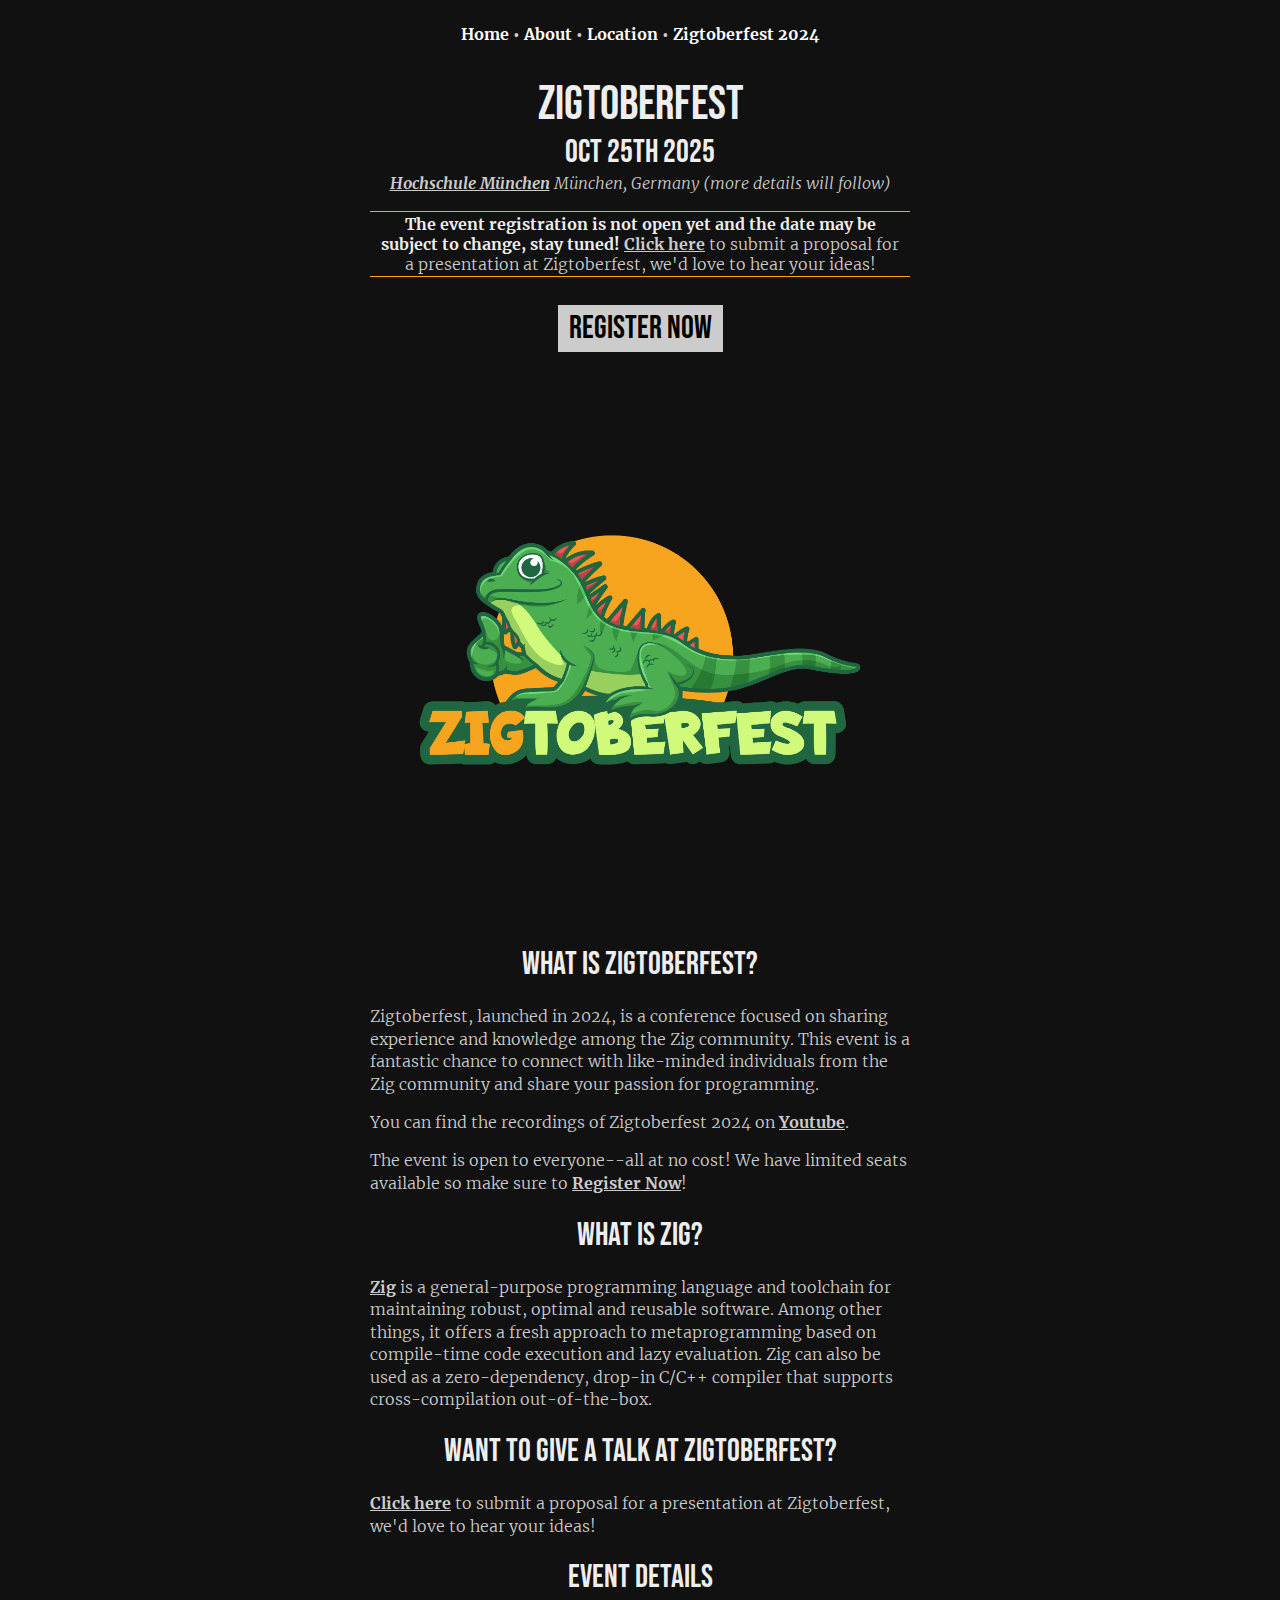
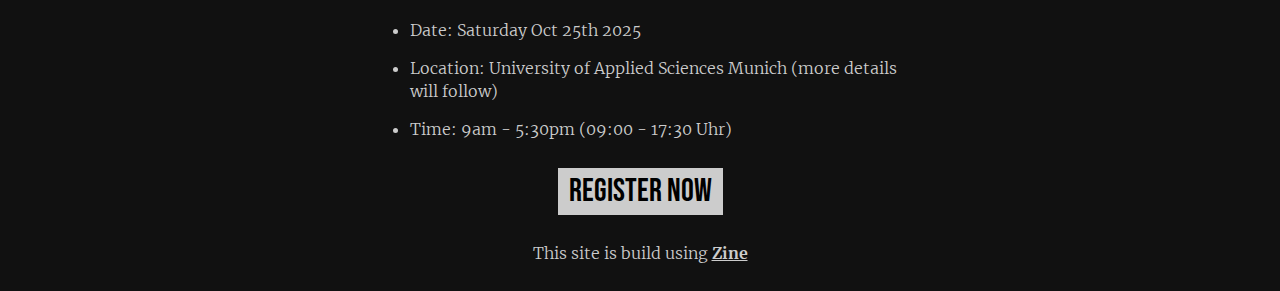
<file: index.html>
<!DOCTYPE html>
<html>
  <head id="head">
    <meta charset="UTF-8">
    <meta name="description" content="Zigtoberfest in Munich">
    <meta name="twitter:card" content="summary">
    <meta name="twitter:site" content="@croloris">
    <meta name="twitter:author" content="@croloris">
    <meta name="twitter:description" content="Zigtoberfest in Munich">
    <meta name="twitter:title" content="Home - Zigtoberfest">
    <meta property="og:title" content="Home">
    <meta property="og:type" content="website">
    <meta http-equiv="x-ua-compatible" content="ie=edge">
    <meta name="viewport" content="width=device-width, initial-scale=1, shrink-to-fit=no">
    <title id="title">
      Home
      - Zigtoberfest
    </title>
    <link rel="stylesheet" type="text/css" href="/style.css">
    <link rel="stylesheet" type="text/css" href="/highlight.css">
    
  <style>
    #page h2,
		#page h3 {
			text-align: left;
		}

		#page h2 {
			font-size: 1.7rem;
			border-bottom: 1px dashed #aaa;
			margin-top: 2em;
		}

		#page h3 {
			font-size: 1.5rem;
		}

		#page h4 {
			font-size: 1rem;
		}

		.title,
		.subtitle {
			margin-bottom: 0;
		}

		.subtitle,
		.tagline {
			margin-top: 0;
		}

		.title {
			font-size: 3rem;
		}

		.subtitle {
			font-size: 2rem;
		}

		.tagline {
			font-size: 1rem;
			font-style: italic;
		}

		.note {
			border-top: 1px solid orange;
			border-bottom: 1px solid orange;
			padding: 2px 5px;
			text-align: center;
		}

		.get-started {
			font-family: 'Bebas Neue', sans-serif;
			font-weight: normal;
			font-size: 2rem;
			text-align: center;
			margin: 1em;
		}

		.get-started a {
			color: black;
			font-weight: normal;
			background-color: #ccc;
			border: 1px solid #ccc;
			padding: 3px 10px;
			text-decoration: none;
		}

		.get-started a:hover {
			background-color: white;
		}
  </style>

  </head>
  <body>
    <nav id="menu" class="centered">
      <a href="/">Home</a>
      •
      <a href="/community/">About</a>
      •
      <a href="/location/">Location</a>
      •
      <a href="/zigtoberfest2024/">Zigtoberfest 2024</a>
    </nav>
    <div id="content">
      
  <h1 class="centered title">Zigtoberfest</h1>
  <h2 class="centered subtitle">Oct 25th 2025</h2> 
  <p class="centered tagline">
  <a href="https://hm.edu/hochschule_muenchen/kontakt/umfeld_standort/campus_lothstrasse/lothstrasse.de.html">Hochschule München</a> München, Germany (more details will follow)
  </p>
  <div class="note">
      <!--The registration starts 08:30am on the day of the event. Please make sure you're at the event location before 09:00am so we can start on time.-->
      <b>The event registration is not open yet and the date may be subject to change, stay tuned!</b>

      <a href="https://form.jotform.com/241586649790068" target="_blank">Click here</a> to submit a proposal for a presentation at Zigtoberfest, we'd love to hear your ideas!
  </div>
  <div class="get-started"><a href="" target="_blank">Register Now</a></div>
  <div id="page" ><p><figure data-title=""><img src="Zigtoberfest-01.png" alt="" title=""></figure></p><h1>What is Zigtoberfest?</h1><p>Zigtoberfest, launched in 2024, is a conference focused on sharing experience and knowledge among the Zig community. This event is a fantastic chance to connect with like-minded individuals from the Zig community and share your passion for programming.</p><p>You can find the recordings of Zigtoberfest 2024 on <a href="https://www.youtube.com/@zigtoberfest/videos">Youtube</a>.</p><p>The event is open to everyone--all at no cost! We have limited seats available so make sure to <a href="" target="_blank">Register Now</a>!</p><h1>What is Zig?</h1><p><a href="https://ziglang.org/">Zig</a> is a general-purpose programming language and toolchain for maintaining robust, optimal and reusable software. Among other things, it offers a fresh approach to metaprogramming based on compile-time code execution and lazy evaluation. Zig can also be used as a zero-dependency, drop-in C/C++ compiler that supports cross-compilation out-of-the-box.</p><h1>Want to give a talk at Zigtoberfest?</h1><p><a href="https://form.jotform.com/241586649790068">Click here</a> to submit a proposal for a presentation at Zigtoberfest, we'd love to hear your ideas!</p><h1>Event Details</h1><ul><li><p>Date: Saturday Oct 25th 2025</p></li><li><p>Location: University of Applied Sciences Munich (more details will follow)</p></li><li><p>Time: 9am - 5:30pm (09:00 - 17:30 Uhr)</p></li></ul></div>
    
  <div class="get-started"><a href="" target="_blank">Register Now</a></div>

  <div class="centered">This site is build using <a href="https://zine-ssg.io/" target_="_blank">Zine</a></div>

    </div>
  </body>
</html>
</file>
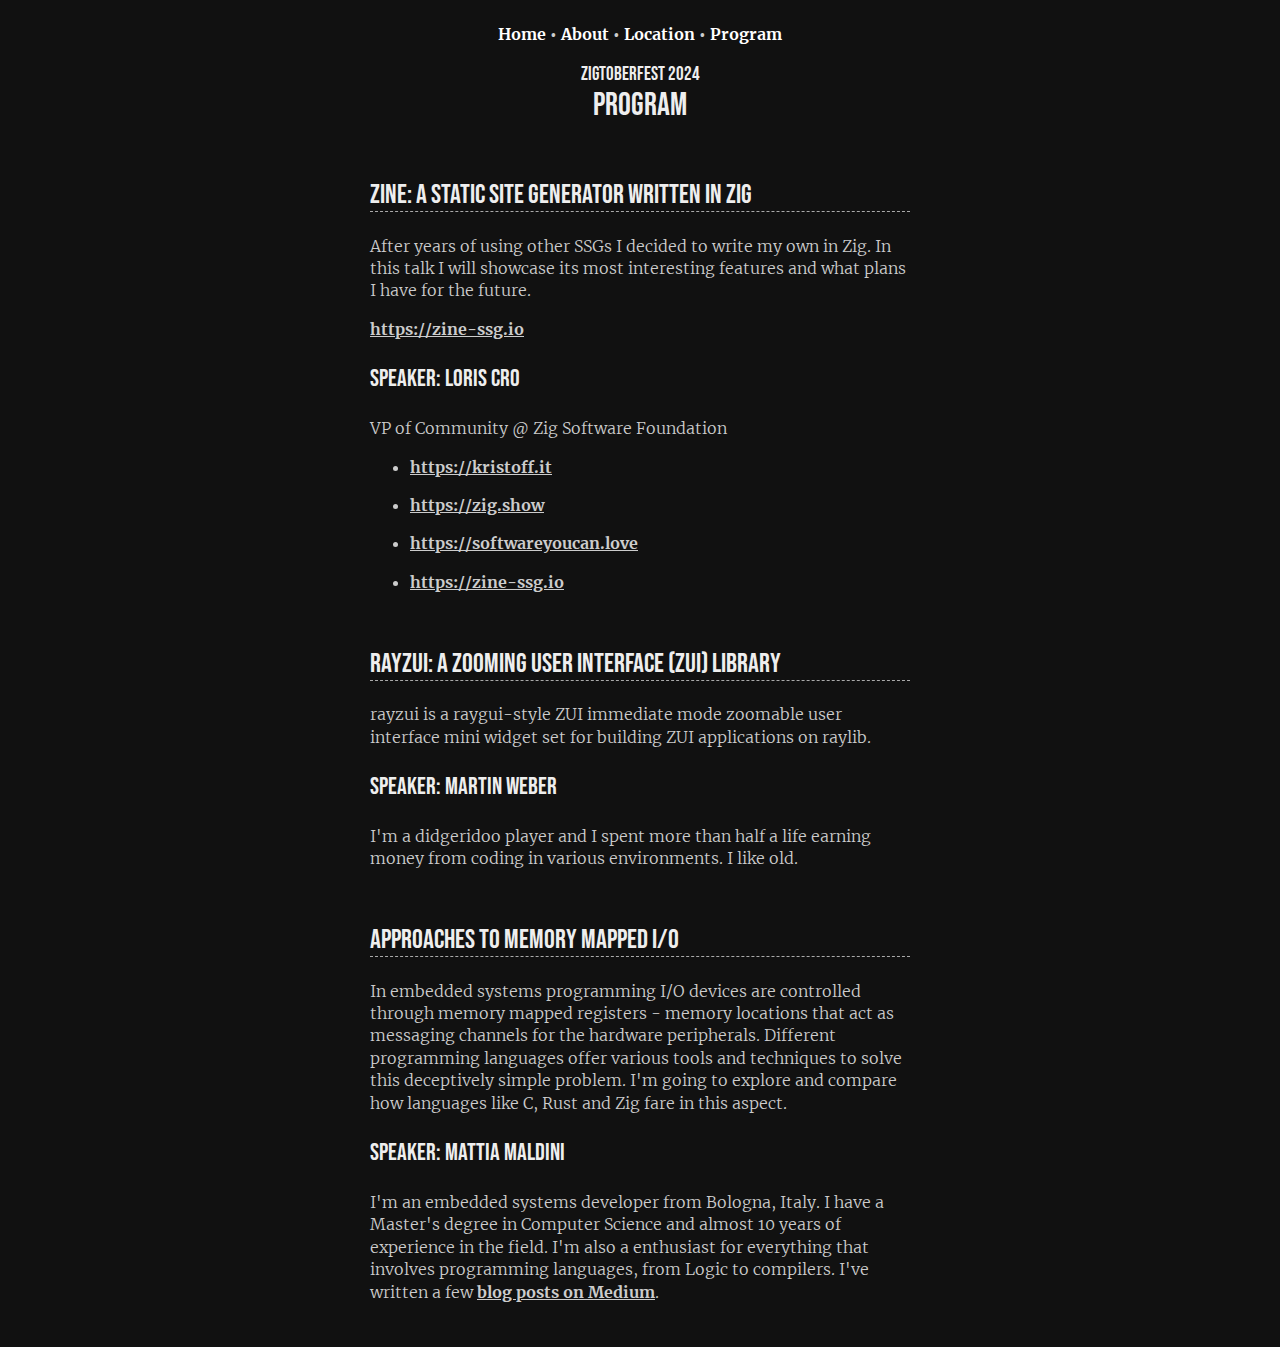
<file: agenda/index.html>
<!DOCTYPE html>
<html>
  <head id="head">
    <meta charset="UTF-8">
    <meta name="description" content="Zigtoberfest in Munich">
    <meta name="twitter:card" content="summary">
    <meta name="twitter:site" content="@croloris">
    <meta name="twitter:author" content="@croloris">
    <meta name="twitter:description" content="Zigtoberfest in Munich">
    <meta name="twitter:title" content="Program - Zigtoberfest">
    <meta property="og:title" content="Program">
    <meta property="og:type" content="website">
    <meta http-equiv="x-ua-compatible" content="ie=edge">
    <meta name="viewport" content="width=device-width, initial-scale=1, shrink-to-fit=no">
    <title id="title">
      Program
      - Zigtoberfest
    </title>
    <link rel="stylesheet" type="text/css" href="/style.css">
    <link rel="stylesheet" type="text/css" href="/highlight.css">
    
  </head>
  <body>
    <nav id="menu" class="centered">
      <a href="/">Home</a>
      •
      <a href="/community/">About</a>
      •
      <a href="/location/">Location</a>
      •
      <a href="/agenda/">Program</a>
    </nav>
    <div id="content">
      
  <style>
    h3.overtitle {
       margin-bottom: 0;
     }
     h1.title {
       margin-top: 0;
     }

		#page h2, #page h3 {
			text-align: left;
		}

		#page h2 {
			font-size: 1.7rem;
			border-bottom: 1px dashed #aaa;
			margin-top: 2em;
		}

		#page h3 {
			font-size: 1.5rem;
		}
    
		#page h4 {
			font-size: 1rem;
		}
  </style>
  <h3 class="overtitle centered">Zigtoberfest 2024</h3>
  <h1 class="title" >Program</h1>
  <div id="page" ><h2>Zine: a Static Site Generator Written in Zig</h2><p>After years of using other SSGs I decided to write my own in Zig. In this talk I will showcase its most interesting features and what plans I have for the future.</p><p><a href="https://zine-ssg.io">https://zine-ssg.io</a></p><h3>Speaker: Loris Cro</h3><p>VP of Community @ Zig Software Foundation</p><ul><li><p><a href="https://kristoff.it">https://kristoff.it</a></p></li><li><p><a href="https://zig.show">https://zig.show</a></p></li><li><p><a href="https://softwareyoucan.love">https://softwareyoucan.love</a></p></li><li><p><a href="https://zine-ssg.io">https://zine-ssg.io</a></p></li></ul><h2>rayzui: a zooming user interface (ZUI) library</h2><p>rayzui is a raygui-style ZUI immediate mode zoomable user interface mini widget set for building ZUI applications on raylib.</p><h3>Speaker: Martin Weber</h3><p>I'm a didgeridoo player and I spent more than half a life earning money from coding in various environments. I like old.</p><h2>Approaches to Memory Mapped I/O</h2><p>In embedded systems programming I/O devices are controlled through memory mapped registers - memory locations that act as messaging channels for the hardware peripherals. Different programming languages offer various tools and techniques to solve this deceptively simple problem. I'm going to explore and compare how languages like C, Rust and Zig fare in this aspect.</p><h3>Speaker: Mattia Maldini</h3><p>I'm an embedded systems developer from Bologna, Italy. I have a Master's degree in Computer Science and almost 10 years of experience in the field. I'm also a enthusiast for everything that involves programming languages, from Logic to compilers. I've written a few <a href="https://medium.com/@maldus512">blog posts on Medium</a>.</p></div>

    </div>
  </body>
</html>
</file>
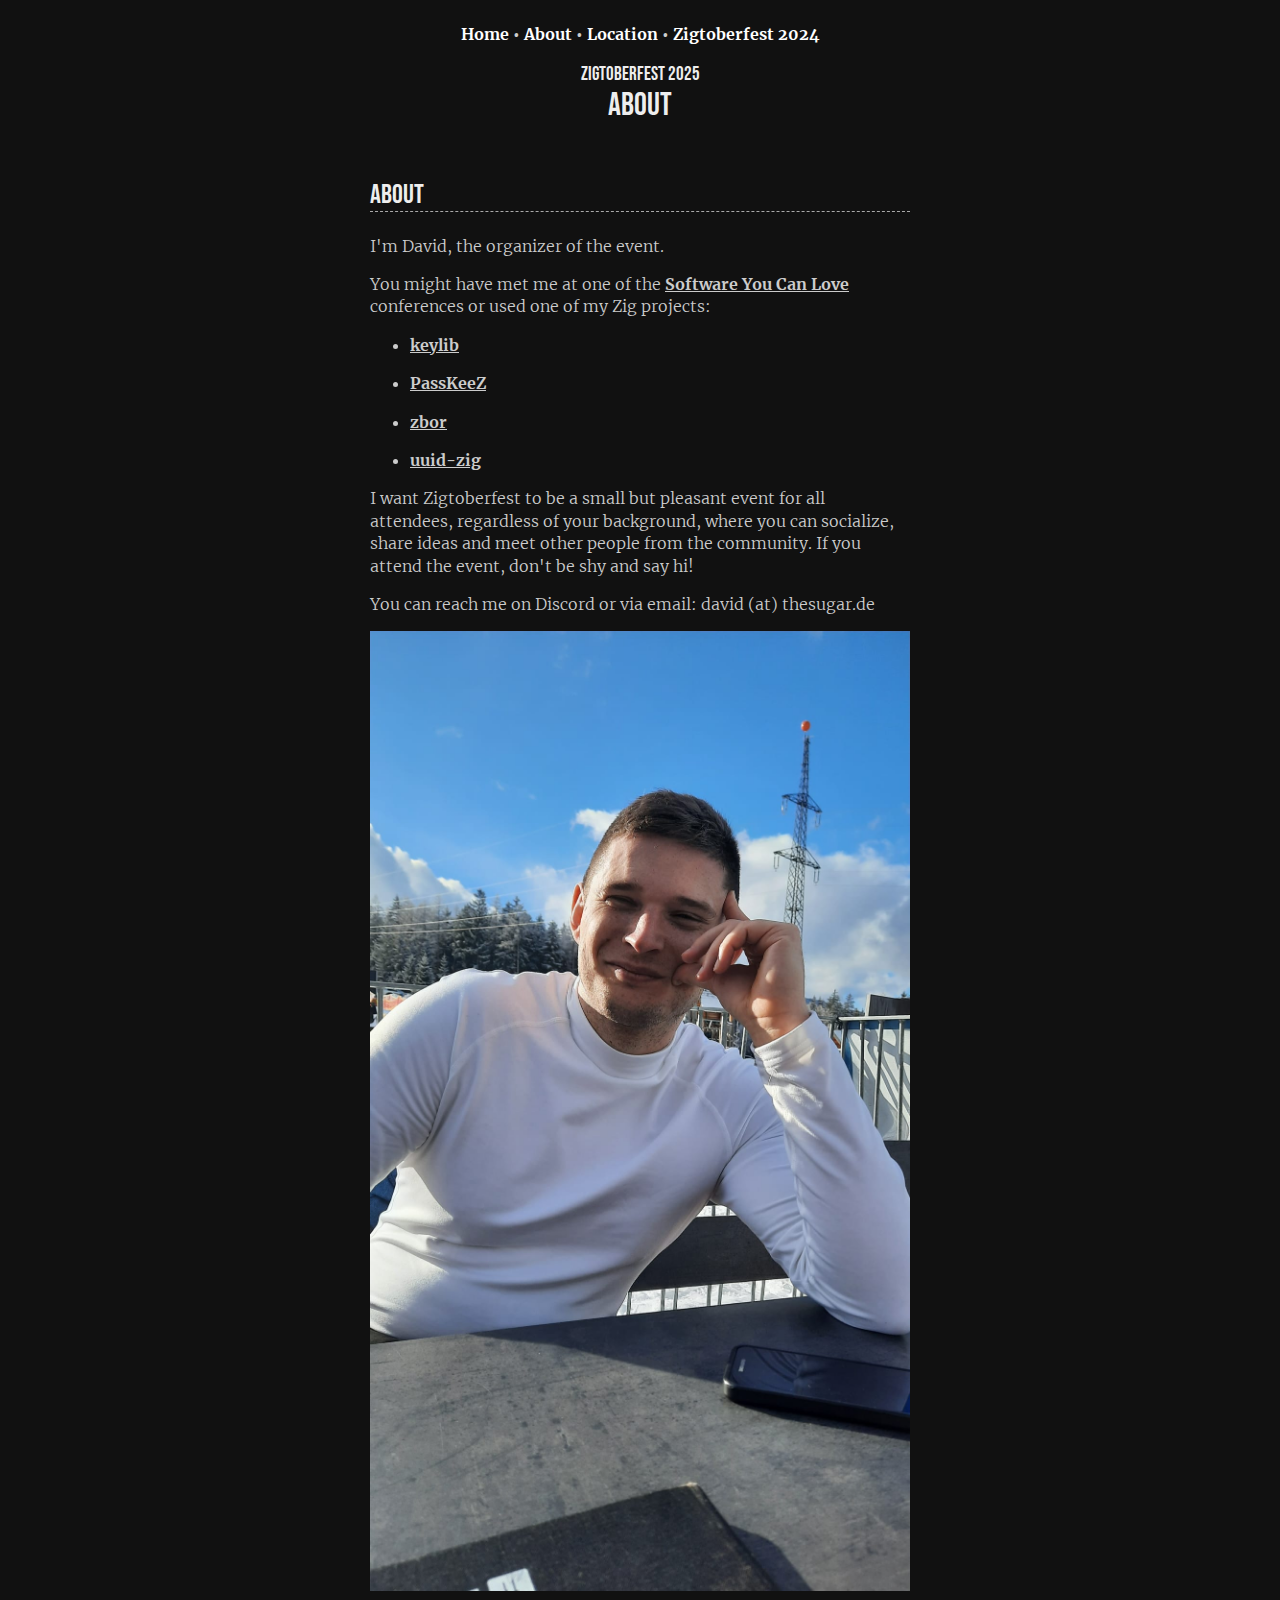
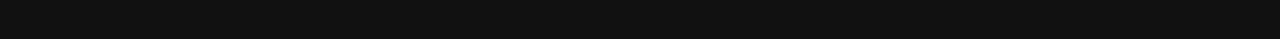
<file: community/index.html>
<!DOCTYPE html>
<html>
  <head id="head">
    <meta charset="UTF-8">
    <meta name="description" content="Zigtoberfest in Munich">
    <meta name="twitter:card" content="summary">
    <meta name="twitter:site" content="@croloris">
    <meta name="twitter:author" content="@croloris">
    <meta name="twitter:description" content="Zigtoberfest in Munich">
    <meta name="twitter:title" content="About - Zigtoberfest">
    <meta property="og:title" content="About">
    <meta property="og:type" content="website">
    <meta http-equiv="x-ua-compatible" content="ie=edge">
    <meta name="viewport" content="width=device-width, initial-scale=1, shrink-to-fit=no">
    <title id="title">
      About
      - Zigtoberfest
    </title>
    <link rel="stylesheet" type="text/css" href="/style.css">
    <link rel="stylesheet" type="text/css" href="/highlight.css">
    
  </head>
  <body>
    <nav id="menu" class="centered">
      <a href="/">Home</a>
      •
      <a href="/community/">About</a>
      •
      <a href="/location/">Location</a>
      •
      <a href="/zigtoberfest2024/">Zigtoberfest 2024</a>
    </nav>
    <div id="content">
      
  <style>
    h3.overtitle {
       margin-bottom: 0;
     }
     h1.title {
       margin-top: 0;
     }

		#page h2, #page h3 {
			text-align: left;
		}

		#page h2 {
			font-size: 1.7rem;
			border-bottom: 1px dashed #aaa;
			margin-top: 2em;
		}

		#page h3 {
			font-size: 1.5rem;
		}
    
		#page h4 {
			font-size: 1rem;
		}
  </style>
  <h3 class="overtitle centered">Zigtoberfest 2025</h3>
  <h1 class="title" >About</h1>
  <div id="page" ><h2>About</h2><p>I'm David, the organizer of the event.</p><p>You might have met me at one of the <a href="https://softwareyoucan.love/">Software You Can Love</a> conferences or used one of my Zig projects:</p><ul><li><p><a href="https://github.com/r4gus/keylib">keylib</a></p></li><li><p><a href="https://github.com/r4gus/keypass">PassKeeZ</a></p></li><li><p><a href="https://github.com/r4gus/zbor">zbor</a></p></li><li><p><a href="https://github.com/r4gus/uuid-zig">uuid-zig</a></p></li></ul><p>I want Zigtoberfest to be a small but pleasant event for all attendees, regardless of your background, where you can socialize, share ideas and meet other people from the community. If you attend the event, don't be shy and say hi!</p><p>You can reach me on Discord or via email: david (at) thesugar.de</p><p><figure data-title=""><img src="me.jpeg" alt="" title=""></figure></p></div>

    </div>
  </body>
</html>
</file>
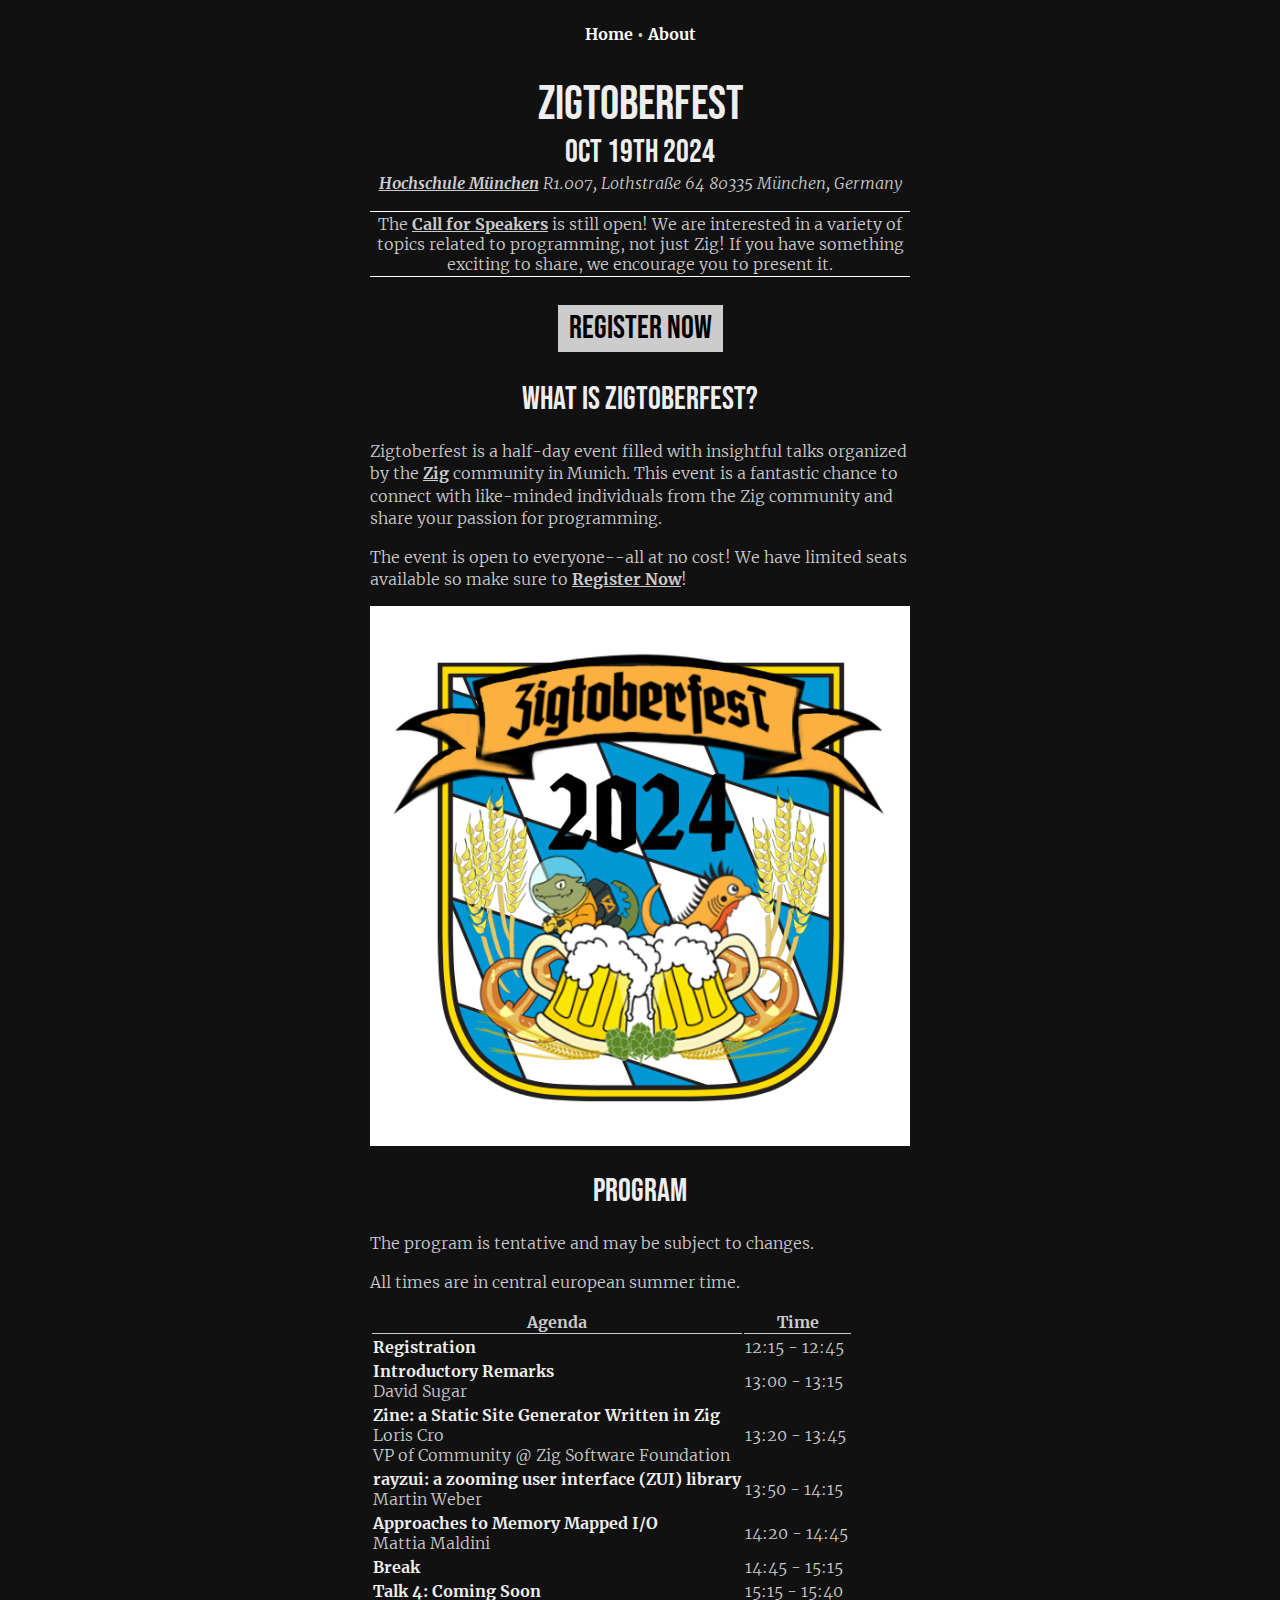
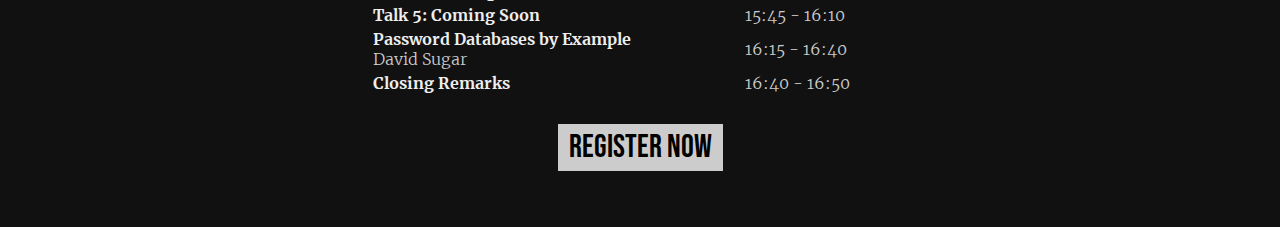
<file: docs/index.html>
<!DOCTYPE html>
<html>
  <head id="head">
    <meta charset="UTF-8">
    <meta name="description" content="Zine: Fast, Scalable and Flexible Static Site Generator">
    <meta name="twitter:card" content="summary">
    <meta name="twitter:site" content="@croloris">
    <meta name="twitter:author" content="@croloris">
    <meta name="twitter:description" content="Zine: Fast, Scalable and Flexible Static Site Generator">
    <meta name="twitter:title" content="Home - Zine">
    <meta property="og:title" content="Home">
    <meta property="og:type" content="website">
    <meta http-equiv="x-ua-compatible" content="ie=edge">
    <meta name="viewport" content="width=device-width, initial-scale=1, shrink-to-fit=no">
    <title id="title">
      Home
      - Zine
    </title>
    <link rel="stylesheet" type="text/css" href="/style.css">
    <link rel="stylesheet" type="text/css" href="/highlight.css">
    
  <style>
    #page h2,
		#page h3 {
			text-align: left;
		}

		#page h2 {
			font-size: 1.7rem;
			border-bottom: 1px dashed #aaa;
			margin-top: 2em;
		}

		#page h3 {
			font-size: 1.5rem;
		}

		#page h4 {
			font-size: 1rem;
		}

		.title,
		.subtitle {
			margin-bottom: 0;
		}

		.subtitle,
		.tagline {
			margin-top: 0;
		}

		.title {
			font-size: 3rem;
		}

		.subtitle {
			font-size: 2rem;
		}

		.tagline {
			font-size: 1rem;
			font-style: italic;
		}

		.note {
			border-top: 1px solid white;
			border-bottom: 1px solid white;
			padding: 2px 5px;
			text-align: center;
		}

		.get-started {
			font-family: 'Bebas Neue', sans-serif;
			font-weight: normal;
			font-size: 2rem;
			text-align: center;
			margin: 1em;
		}

		.get-started a {
			color: black;
			font-weight: normal;
			background-color: #ccc;
			border: 1px solid #ccc;
			padding: 3px 10px;
			text-decoration: none;
		}

		.get-started a:hover {
			background-color: white;
		}
  </style>

  </head>
  <body>
    <nav id="menu" class="centered">
      <a href="/">Home</a>
      •
      <a href="/community/">About</a>
    </nav>
    <div id="content">
      
  <h1 class="centered title">Zigtoberfest</h1>
  <h2 class="centered subtitle">Oct 19th 2024</h2>
  <p class="centered tagline">
  <a href="https://hm.edu/hochschule_muenchen/kontakt/umfeld_standort/campus_lothstrasse/lothstrasse.de.html">Hochschule München</a> R1.007, Lothstraße 64 80335 München, Germany
  </p>
  <div class="note">
      The <a href="https://form.jotform.com/241586649790068" target="_blank">Call for Speakers</a> is still open! We are interested in a variety of topics related to programming, not just Zig! If you have something exciting to share, we encourage you to present it.
  </div>
  <div class="get-started"><a href="https://form.jotform.com/241653144540046" target="_blank">Register Now</a></div>
  <div id="page" ><h1>What is Zigtoberfest?</h1><p>Zigtoberfest is a half-day event filled with insightful talks organized by the <a href="https://ziglang.org/">Zig</a> community in Munich. This event is a fantastic chance to connect with like-minded individuals from the Zig community and share your passion for programming.</p><p>The event is open to everyone--all at no cost! We have limited seats available so make sure to <a href="https://form.jotform.com/241653144540046" target="_blank">Register Now</a>!</p><p><figure data-title=""><img src="patch.png" alt="" title=""></figure></p><h1>Program</h1><p>The program is tentative and may be subject to changes.</p><p>All times are in central european summer time.</p></div>
    
  <table>
  <caption>
  </caption>
  <thead>
    <tr>
      <th scope="col">Agenda</th>
      <th scope="col">Time</th>
    </tr>
  </thead>
  <tbody>
    <tr>
        <td><b>Registration</b></td>
      <td>12:15 - 12:45</td>
    </tr>
    <tr>
      <td>
          <b>Introductory Remarks</b>
          <br>
          David Sugar
      </td>
      <td>13:00 - 13:15</td>
    </tr>
    <tr>
      <td>
          <b>Zine: a Static Site Generator Written in Zig</b>
          <br>
          Loris Cro
          <br>
          VP of Community @ Zig Software Foundation
      </td>
      <td>13:20 - 13:45</td>
    </tr>
    <tr>
      <td>
          <b>rayzui: a zooming user interface (ZUI) library</b>
          <br>
          Martin Weber
      </td>
      <td>13:50 - 14:15</td>
    </tr>
    <tr>
      <td>
          <b>Approaches to Memory Mapped I/O</b>
          <br>
          Mattia Maldini
      </td>
      <td>14:20 - 14:45</td>
    </tr>
    <tr>
      <td>
          <b>Break</b>
      </td>
      <td>14:45 - 15:15</td>
    </tr>
    <tr>
      <td>
          <b>Talk 4: Coming Soon</b>
      </td>
      <td>15:15 - 15:40</td>
    </tr>
    <tr>
      <td>
          <b>Talk 5: Coming Soon</b>
      </td>
      <td>15:45 - 16:10</td>
    </tr>
    <tr>
      <td>
          <b>Password Databases by Example</b>
          <br>
          David Sugar
      </td>
      <td>16:15 - 16:40</td>
    </tr>
    <tr>
      <td>
          <b>Closing Remarks</b>
      </td>
      <td>16:40 - 16:50</td>
    </tr>
  </tbody>
</table>

  <div class="get-started"><a href="https://form.jotform.com/241653144540046" target="_blank">Register Now</a></div>

    </div>
  </body>
</html>
</file>
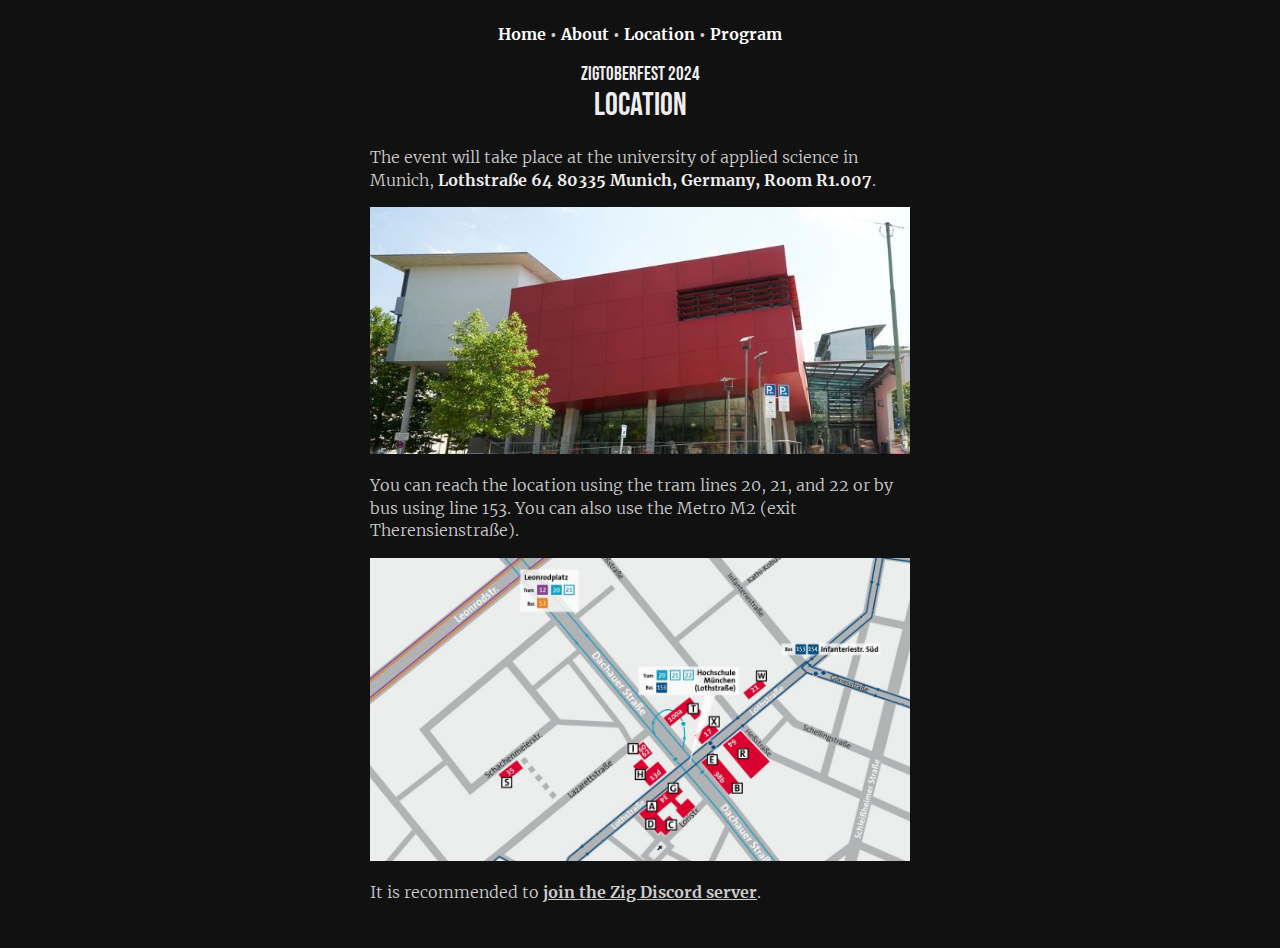
<file: location/index.html>
<!DOCTYPE html>
<html>
  <head id="head">
    <meta charset="UTF-8">
    <meta name="description" content="Zigtoberfest in Munich">
    <meta name="twitter:card" content="summary">
    <meta name="twitter:site" content="@croloris">
    <meta name="twitter:author" content="@croloris">
    <meta name="twitter:description" content="Zigtoberfest in Munich">
    <meta name="twitter:title" content="Location - Zigtoberfest">
    <meta property="og:title" content="Location">
    <meta property="og:type" content="website">
    <meta http-equiv="x-ua-compatible" content="ie=edge">
    <meta name="viewport" content="width=device-width, initial-scale=1, shrink-to-fit=no">
    <title id="title">
      Location
      - Zigtoberfest
    </title>
    <link rel="stylesheet" type="text/css" href="/style.css">
    <link rel="stylesheet" type="text/css" href="/highlight.css">
    
  </head>
  <body>
    <nav id="menu" class="centered">
      <a href="/">Home</a>
      •
      <a href="/community/">About</a>
      •
      <a href="/location/">Location</a>
      •
      <a href="/agenda/">Program</a>
    </nav>
    <div id="content">
      
  <style>
    h3.overtitle {
       margin-bottom: 0;
     }
     h1.title {
       margin-top: 0;
     }

		#page h2, #page h3 {
			text-align: left;
		}

		#page h2 {
			font-size: 1.7rem;
			border-bottom: 1px dashed #aaa;
			margin-top: 2em;
		}

		#page h3 {
			font-size: 1.5rem;
		}
    
		#page h4 {
			font-size: 1rem;
		}
  </style>
  <h3 class="overtitle centered">Zigtoberfest 2024</h3>
  <h1 class="title" >Location</h1>
  <div id="page" ><p>The event will take place at the university of applied science in Munich, <strong>Lothstraße 64 80335 Munich, Germany, Room R1.007</strong>.</p><p><figure data-title=""><img src="loth64.jpg" alt="" title=""></figure></p><p>You can reach the location using the tram lines 20, 21, and 22 or by bus using line 153. You can also use the Metro M2 (exit Therensienstraße).</p><p><figure data-title=""><img src="Lageplan.jpg" alt="" title=""></figure></p><p>It is recommended to <a href="https://discord.gg/zig">join the Zig Discord server</a>.</p></div>

    </div>
  </body>
</html>
</file>
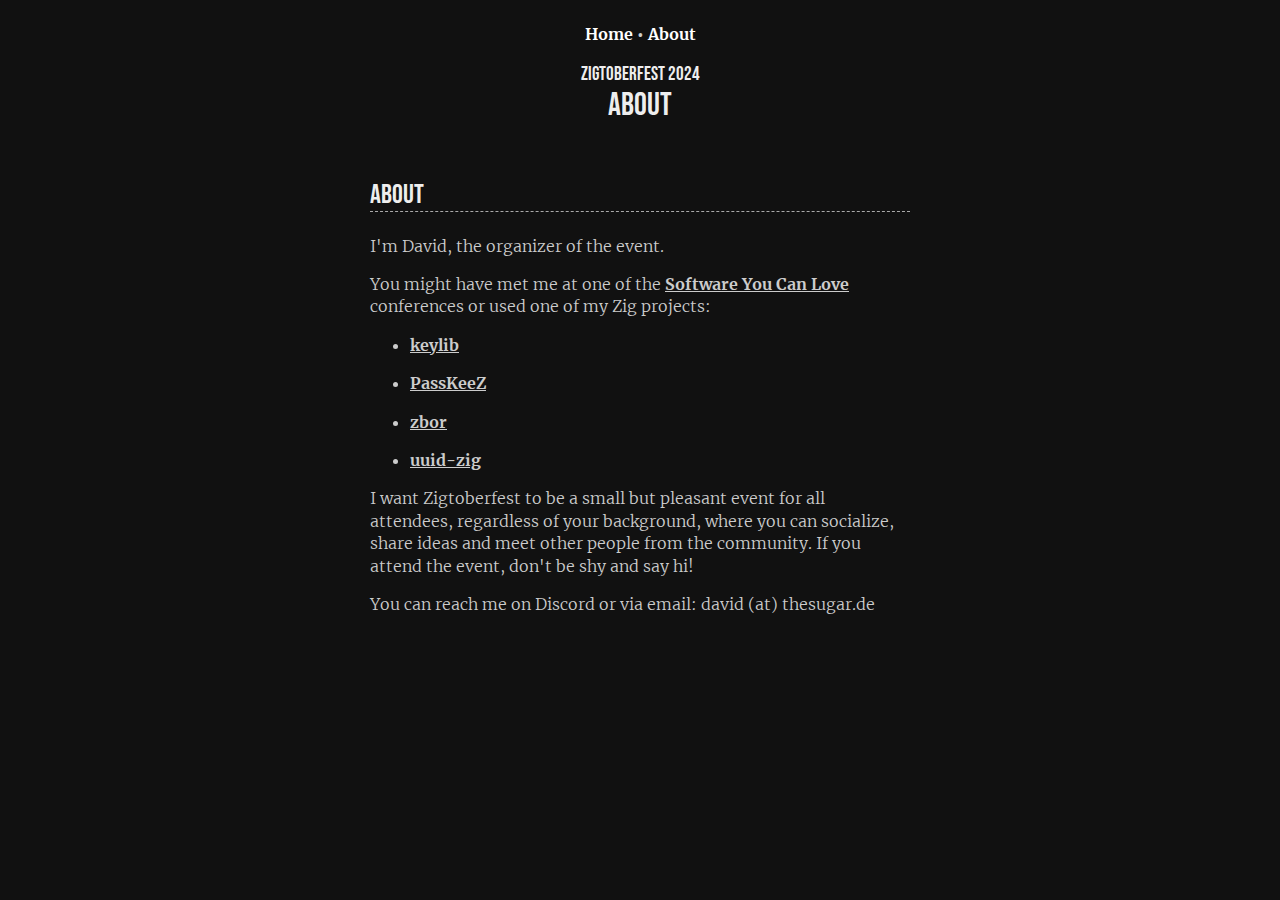
<file: docs/community/index.html>
<!DOCTYPE html>
<html>
  <head id="head">
    <meta charset="UTF-8">
    <meta name="description" content="Zine: Fast, Scalable and Flexible Static Site Generator">
    <meta name="twitter:card" content="summary">
    <meta name="twitter:site" content="@croloris">
    <meta name="twitter:author" content="@croloris">
    <meta name="twitter:description" content="Zine: Fast, Scalable and Flexible Static Site Generator">
    <meta name="twitter:title" content="About - Zine">
    <meta property="og:title" content="About">
    <meta property="og:type" content="website">
    <meta http-equiv="x-ua-compatible" content="ie=edge">
    <meta name="viewport" content="width=device-width, initial-scale=1, shrink-to-fit=no">
    <title id="title">
      About
      - Zine
    </title>
    <link rel="stylesheet" type="text/css" href="/style.css">
    <link rel="stylesheet" type="text/css" href="/highlight.css">
    
  </head>
  <body>
    <nav id="menu" class="centered">
      <a href="/">Home</a>
      •
      <a href="/community/">About</a>
    </nav>
    <div id="content">
      
  <style>
    h3.overtitle {
       margin-bottom: 0;
     }
     h1.title {
       margin-top: 0;
     }

		#page h2, #page h3 {
			text-align: left;
		}

		#page h2 {
			font-size: 1.7rem;
			border-bottom: 1px dashed #aaa;
			margin-top: 2em;
		}

		#page h3 {
			font-size: 1.5rem;
		}
    
		#page h4 {
			font-size: 1rem;
		}
  </style>
  <h3 class="overtitle centered">Zigtoberfest 2024</h3>
  <h1 class="title" >About</h1>
  <div id="page" ><h2>About</h2><p>I'm David, the organizer of the event.</p><p>You might have met me at one of the <a href="https://softwareyoucan.love/">Software You Can Love</a> conferences or used one of my Zig projects:</p><ul><li><p><a href="https://github.com/r4gus/keylib">keylib</a></p></li><li><p><a href="https://github.com/r4gus/keypass">PassKeeZ</a></p></li><li><p><a href="https://github.com/r4gus/zbor">zbor</a></p></li><li><p><a href="https://github.com/r4gus/uuid-zig">uuid-zig</a></p></li></ul><p>I want Zigtoberfest to be a small but pleasant event for all attendees, regardless of your background, where you can socialize, share ideas and meet other people from the community. If you attend the event, don't be shy and say hi!</p><p>You can reach me on Discord or via email: david (at) thesugar.de</p></div>

    </div>
  </body>
</html>
</file>
<file: style.css>
@font-face {
  font-family: 'Merriweather';
  src: url('Merriweather/Merriweather-Regular.ttf') format('truetype');
  font-weight: normal;
}

@font-face {
  font-family: 'Merriweather';
  src: url('Merriweather/Merriweather-Black.ttf') format('truetype');
  font-weight: bolder;
}

@font-face {
  font-family: 'Merriweather';
  src: url('Merriweather/Merriweather-BlackItalic.ttf') format('truetype');
  font-weight: bolder;
  font-style: italic;
}

@font-face {
  font-family: 'Merriweather';
  src: url('Merriweather/Merriweather-Bold.ttf') format('truetype');
  font-weight: bold;
}

@font-face {
  font-family: 'Merriweather';
  src: url('Merriweather/Merriweather-BoldItalic.ttf') format('truetype');
  font-weight: bold;
  font-style: italic;
}

@font-face {
  font-family: 'Merriweather';
  src: url('Merriweather/Merriweather-Italic.ttf') format('truetype');
  font-weight: normal;
  font-style: italic;
}

@font-face {
  font-family: 'Merriweather';
  src: url('Merriweather/Merriweather-Light.ttf') format('truetype');
  font-weight: light;
}

@font-face {
  font-family: 'Merriweather';
  src: url('Merriweather/Merriweather-LightItalic.ttf') format('truetype');
  font-weight: light;
  font-style: italic;
}

@font-face {
  font-family: 'Bebas Neue';
  src: url('/BebasNeue-Regular.ttf') format('truetype');
  font-weight: normal;
}


h1,
h2,
h3 {
  font-family: 'Bebas Neue', sans-serif;
  font-weight: normal;
  color: #eee;
  align-self: center;
  text-align: center;
}

h4 {
  color: #eee;
}

b,
strong {
  color: #eee;
}

a {
  color: #ccc;
  font-weight: bold;
}


body {
  font-family: 'Merriweather', serif;
  background-color: #111;
  color: #ccc;
  display: flex;
  flex-direction: column;
  padding-bottom: 20px;
  scrollbar-gutter: stable;
  overflow-y: scroll;
}

p {
  line-height: 1.4;
}

nav {
  padding-top: 1rem;
  font-weight: bold;
}

nav a {
  color: white;
  text-decoration: none;
}


nav a:hover {
  text-decoration: underline;
}

#content {
  align-self: center;
  box-sizing: border-box;
  padding: 0 30px;
  max-width: min(600px, 100vw);
}

.centered {
  align-self: center;
  text-align: center;
}

p:has(+ pre) {
  margin-bottom: 0;
}

p+pre {
  margin-top: 5px;
}

pre {
  overflow: auto;
  border-top: 1px solid #aaa;
  border-bottom: 1px solid #aaa;
  padding: 4px 0;
  background-color: #111;

}

p code {
  font-weight: bold;
}

.copy-button {
  font-family: sans-serif;
  font-size: 0.8rem;
  text-decoration: underline;
}

table th {
  border-bottom: 1px solid #ccc;
}

figure {
  margin-left: 0;
  margin-right: 0;
}

figure img {
  max-width: 100%;
}
</file>
<file: highlight.css>
:root {
  --light-yellow: #e5c07b;
  --dark-yellow: #d19a66;
  --blue: #61afef;
  --cyan: #56b6c2;
  --light-red: #e06c75;
  --dark-red: #be5046;
  --comment-gray: #5c6370;
  --magenta: #c678dd;
}

code .comment {
  color: var(--comment-gray);
}


code.html {}

code.html .string {
  color: var(--dark-yellow);
}

code.html .tag {
  color: var(--blue);
}

code.html .constant {
  color: var(--light-red);
}

code.html .attribute {
  color: var(--light-yellow);
}

code.html .punctuation {
  color: var(--cyan);
}

code.superhtml {}

code.superhtml .string {
  color: var(--dark-yellow);
}

code.superhtml .tag {
  color: var(--blue);
}

code.superhtml .special {
  color: var(--blue);
}

code.superhtml .constant {
  color: var(--light-red);
}

code.superhtml .attribute {
  color: var(--light-yellow);
}

code.superhtml .punctuation {
  color: var(--cyan);
}


code.zig {}

code.zig .string {
  color: var(--dark-yellow);
}

code.zig .variable,
code.zig .field {
  color: var(--light-yellow);
}

code.zig .keyword.function {
  color: var(--light-red);
}

code.zig .bracket {
  color: var(--cyan);
}

code.zig .function {
  color: var(--blue);
}

code.zig .builtin {
  color: var(--magenta);
}

code.zig .operator,
code.zig .qualifier,
code.zig .attribute {
  color: var(--light-red);
}


code.ziggy {
  color: var(--cyan);
}

code.ziggy .keyword,
code.ziggy .type {
  color: var(--light-yellow);
}

code.ziggy .string {
  color: var(--dark-yellow);
}

code.ziggy .numeric.constant {
  color: var(--magenta);
}

code.ziggy .function {
  color: var(--blue);
}
</file>
